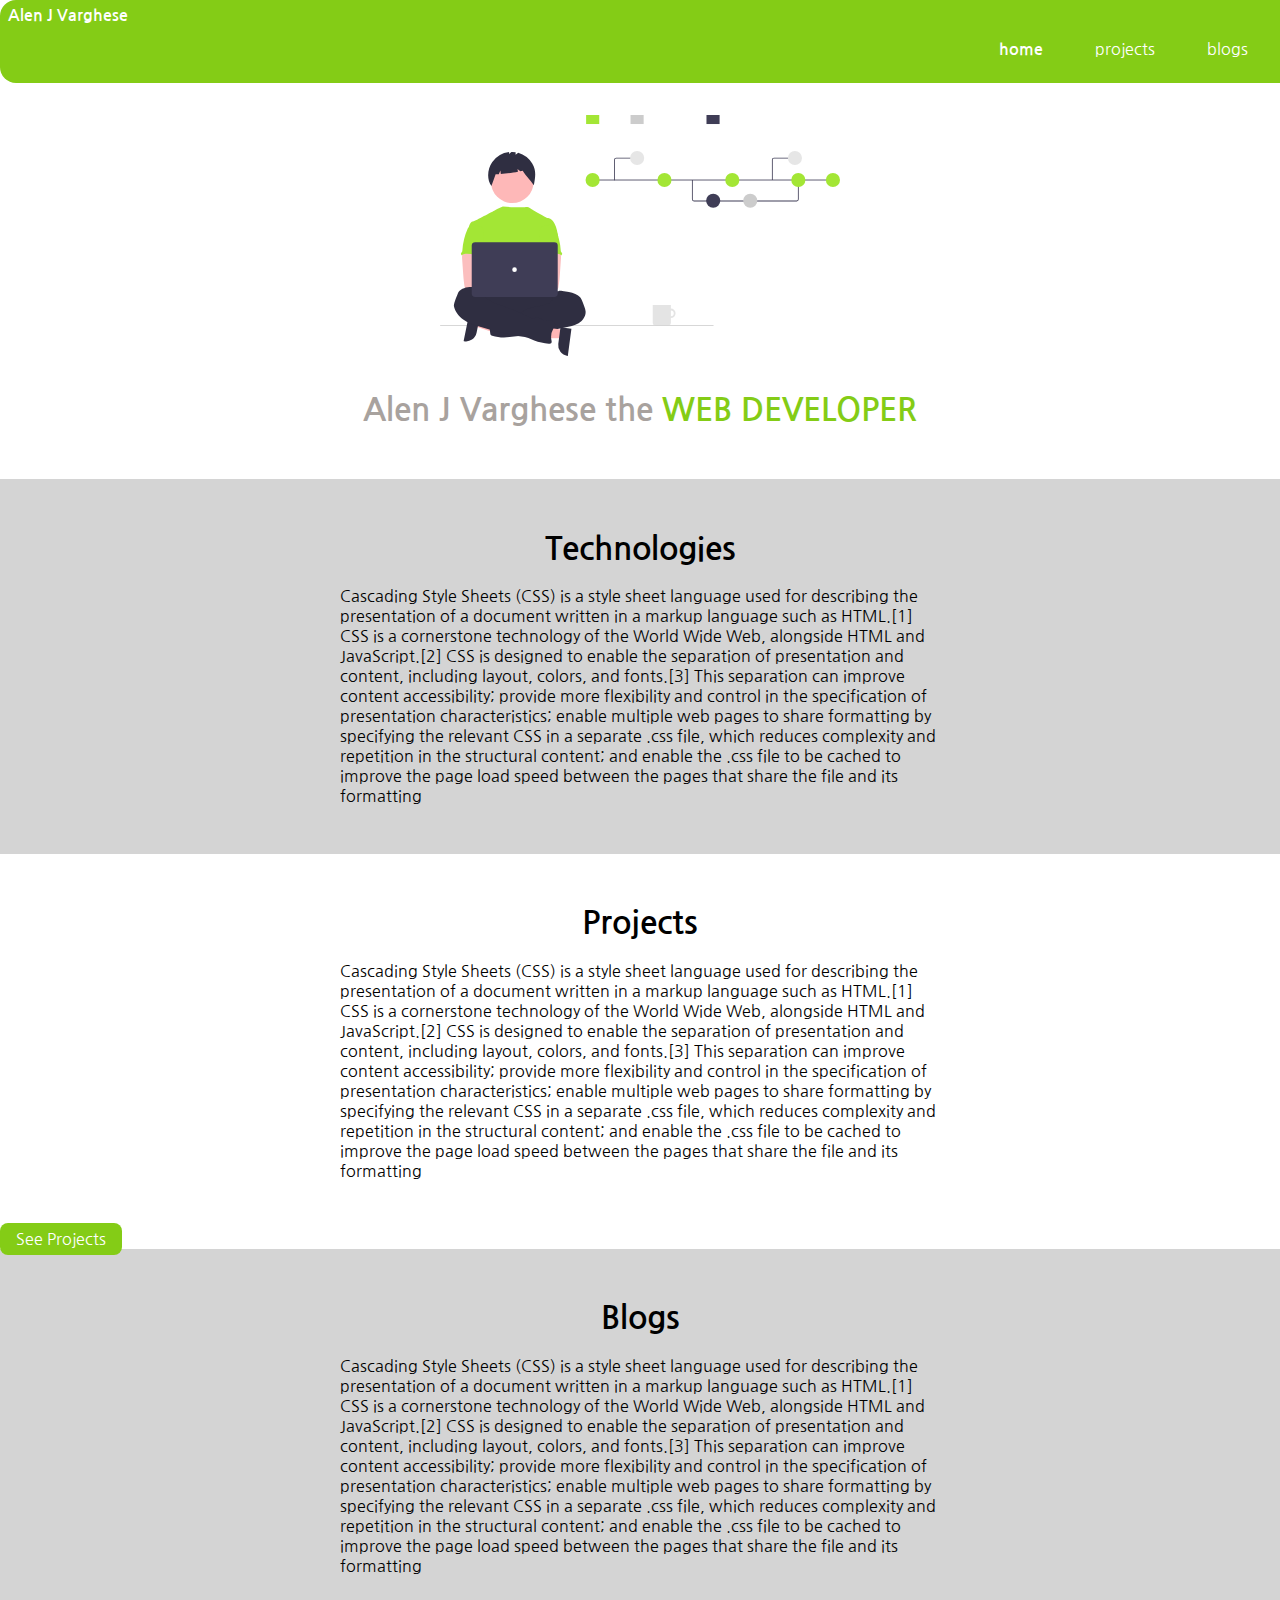
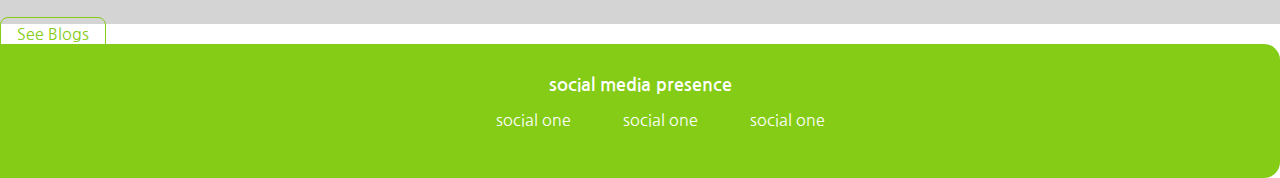
<file: index.html>
<!DOCTYPE html>
<html lang="en">
<head>
    <meta charset="UTF-8">
    <meta http-equiv="X-UA-Compatible" content="IE=edge">
    <meta name="viewport" content="width=device-width, initial-scale=1.0">
    <title>home</title>
    <link href="/styles.css" rel="stylesheet"/>
</head>
<body>
    <nav class="navigation container">
        <div class="nav-brand">Alen J Varghese</div>
        <ul class="list-unordered-list nav-path">
            <li class="list-unordered-inline-list ">
                <a class="link link-active"href="/">home</a>
            </li>    
            <li class="list-unordered-inline-list ">
                <a class="link" href="/projects.html">projects</a>
            </li>
            <li class="list-unordered-inline-list ">
                <a class="link" href="/blogs.html">blogs</a>
            </li>
        </ul>
    </nav>  
    <header class="hero">
        <img class="hero-image"src="images/hero.svg"/>
        <h1 class ="hero-heading">Alen J Varghese the <span class="highlight">WEB DEVELOPER</span></h1>
    </header> 
    <section class="section grey">
        <div class="container-center">
            <h1>Technologies</h1>
            <p>Cascading Style Sheets (CSS) is a style sheet language used for describing the presentation of a document written in a markup language such as HTML.[1] CSS is a cornerstone technology of the World Wide Web, alongside HTML and JavaScript.[2]
    
                CSS is designed to enable the separation of presentation and content, including layout, colors, and fonts.[3] This separation can improve content accessibility; provide more flexibility and control in the specification of presentation characteristics; enable multiple web pages to share formatting by specifying the relevant CSS in a separate .css file, which reduces complexity and repetition in the structural content; and enable the .css file to be cached to improve the page load speed between the pages that share the file and its formatting</p>
        </div>
        
    </section>
    <section class="section">
        <div class="container-center">
            <h1>Projects</h1>
            <p>Cascading Style Sheets (CSS) is a style sheet language used for describing the presentation of a document written in a markup language such as HTML.[1] CSS is a cornerstone technology of the World Wide Web, alongside HTML and JavaScript.[2]
    
                CSS is designed to enable the separation of presentation and content, including layout, colors, and fonts.[3] This separation can improve content accessibility; provide more flexibility and control in the specification of presentation characteristics; enable multiple web pages to share formatting by specifying the relevant CSS in a separate .css file, which reduces complexity and repetition in the structural content; and enable the .css file to be cached to improve the page load speed between the pages that share the file and its formatting</p>
        </div>
        
    </section>
    <a class="link link-primary" href="/">See Projects</a>
    <section class="section grey">
        <div class="container-center">
            <h1>Blogs</h1>
            <p>Cascading Style Sheets (CSS) is a style sheet language used for describing the presentation of a document written in a markup language such as HTML.[1] CSS is a cornerstone technology of the World Wide Web, alongside HTML and JavaScript.[2]
    
                CSS is designed to enable the separation of presentation and content, including layout, colors, and fonts.[3] This separation can improve content accessibility; provide more flexibility and control in the specification of presentation characteristics; enable multiple web pages to share formatting by specifying the relevant CSS in a separate .css file, which reduces complexity and repetition in the structural content; and enable the .css file to be cached to improve the page load speed between the pages that share the file and its formatting</p>
        </div>
        
    </section>
    <a class="link link-secondary" href="/">See Blogs</a>
    <footer class="footer">
        <div class="footer-heading">
            social media presence
        </div>
        <ul class ="list-unordered-list">
            <li class="list-unordered-inline-list">
                <a class="link" href ="/">social one</a>
            </li>
            <li class="list-unordered-inline-list"><a class="link" href ="/">social one</a>
            </li>
            <li class="list-unordered-inline-list"><a class="link" href ="/">social one</a>
            </li>
        </ul>
    </footer>
</body>
</html>
</file>
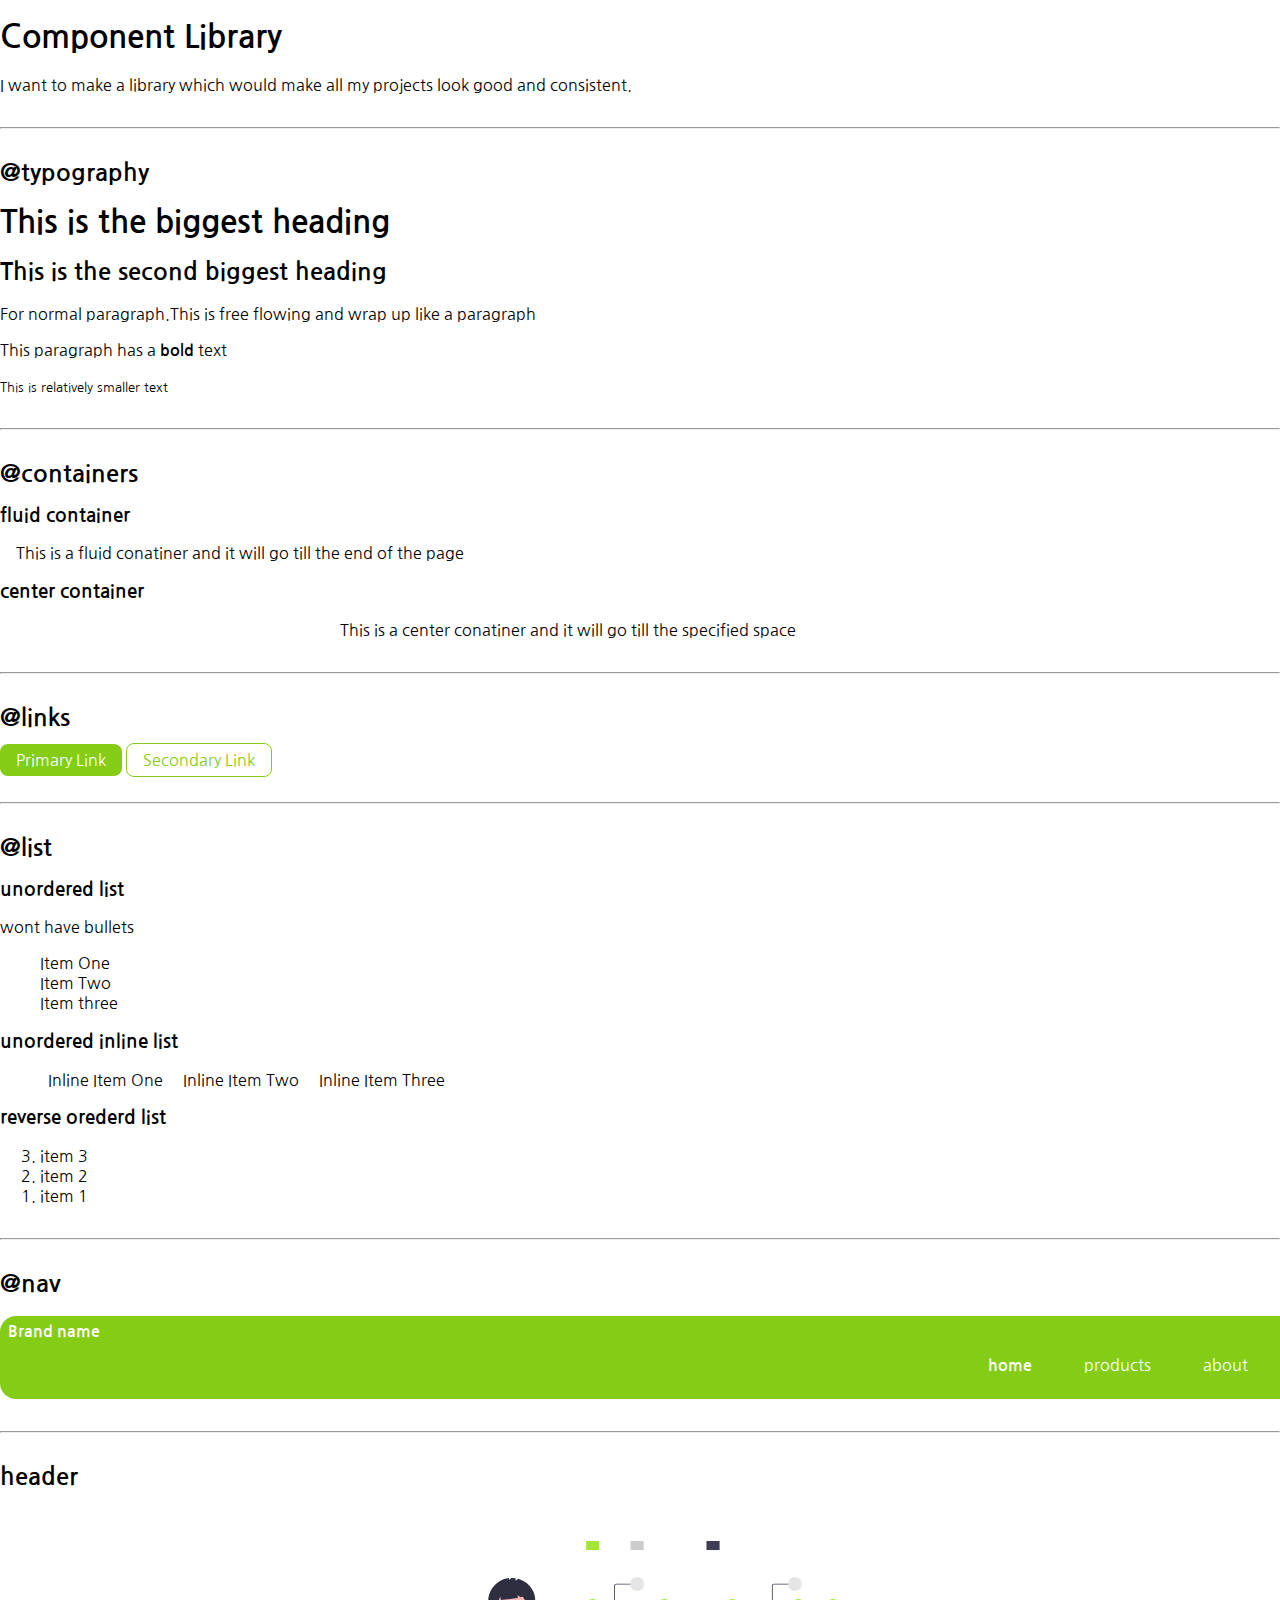
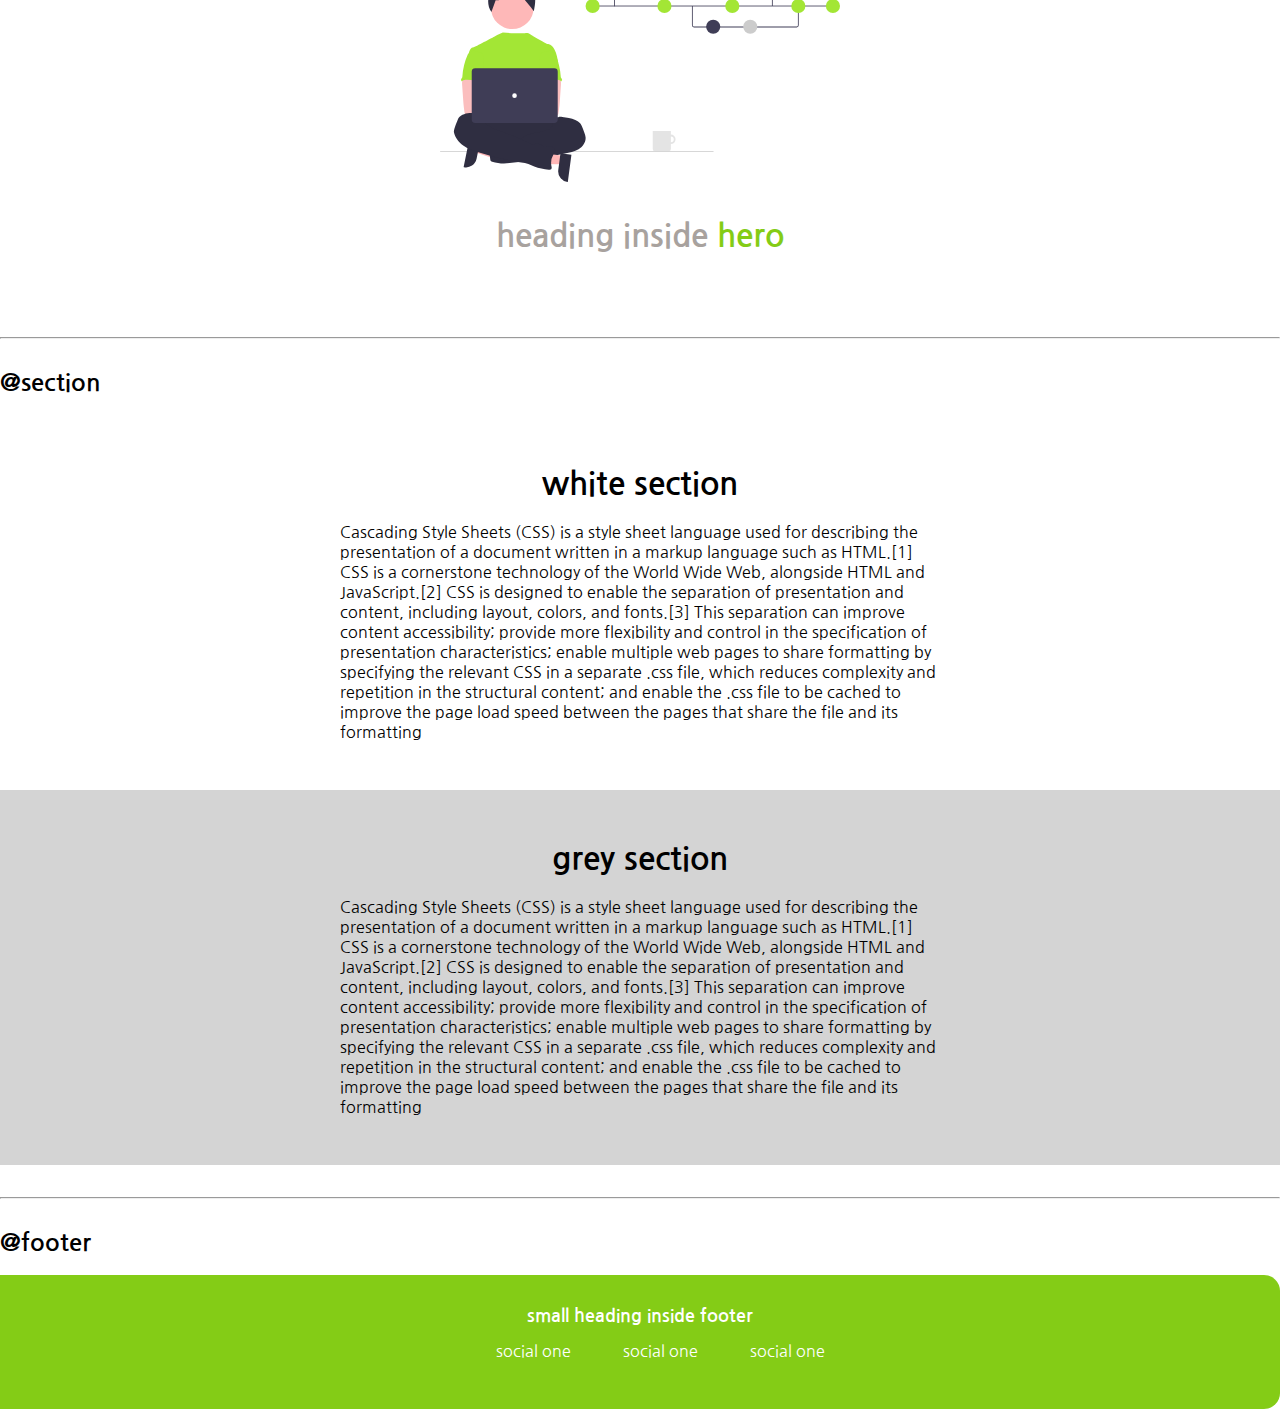
<file: lib/components.html>
<!DOCTYPE html>
<html lang="en">
<head>
    <meta charset="UTF-8">
    <meta http-equiv="X-UA-Compatible" content="IE=edge">
    <meta name="viewport" content="width=device-width, initial-scale=1.0">
    <title>mysite</title>
    <link href="/styles.css" rel="stylesheet"/>

</head>
<body>
    <h1> Component Library</h1>
    <p>I want to make a library which would make all my projects look good and consistent.</p>
                                           
    <hr> 
    
    <h2>@typography</h2>
    <h1>This is the biggest heading</h1>
    <h2>This is the second biggest heading </h2>
    <p>For normal paragraph.This is free flowing and wrap up like a paragraph</p>
    <p>This paragraph has a <strong>bold</strong> text</p>
    <small>This is relatively smaller text</small>
    <hr>
    
    <h2>@containers</h2>
    <h3>fluid container</h3>
    <div class="container container-fluid">This is a fluid conatiner and it will go till the end of the page</div>
    <h3>center container</h3>
    <div class="container container-center">This is a center conatiner and it will go till the specified space</div>
    <hr>
    <h2>@links</h2>
    <a class="link link-primary" href="/">Primary Link</a>
    <a class="link link-secondary" href="/">Secondary  Link</a>
    <hr>
    <h2>@list</h2>
    <h3>unordered list</h3>
    <p>wont have bullets</p>
    <ul class="list-unordered-list">
        <li>Item One</li>
        <li>Item Two</li>
        <li>Item three</li>
    </ul>
    <h3>unordered inline list</h3>
    <ul class="list-unordered-list">
        <li class="list-unordered-inline-list">Inline Item One</li>
        <li class="list-unordered-inline-list">Inline Item Two</li>
        <li class="list-unordered-inline-list">Inline Item Three</li>
    </ul>
    <h3>reverse orederd list</h3>
    <ol reversed>
        <li>item 3</li>
        <li>item 2</li>
        <li>item 1</li>
    </ol>
    <hr>
    <h2>@nav</h2>
    <nav class="navigation container">
        <div class="nav-brand">Brand name</div>
        <ul class="list-unordered-list nav-path">
            <li class="list-unordered-inline-list ">
                <a class="link link-active"href="/">home</a>
            </li>    
            <li class="list-unordered-inline-list ">
                <a class="link" href="/">products</a>
            </li>
            <li class="list-unordered-inline-list ">
                <a class="link" href="/">about</a>
            </li>
        </ul>
    </nav>

    <hr>
    <h2>header</h2>  

    <header class="hero">
        <img class="hero-image"src="/images/hero.svg"/>
        <h1 class ="hero-heading">heading inside <span class="highlight">hero</span></h1>
    </header>

<hr>

<h2>@section</h2>

<section class="section">
    <div class="container-center">
        <h1>white section </h1>
        <p>Cascading Style Sheets (CSS) is a style sheet language used for describing the presentation of a document written in a markup language such as HTML.[1] CSS is a cornerstone technology of the World Wide Web, alongside HTML and JavaScript.[2]

            CSS is designed to enable the separation of presentation and content, including layout, colors, and fonts.[3] This separation can improve content accessibility; provide more flexibility and control in the specification of presentation characteristics; enable multiple web pages to share formatting by specifying the relevant CSS in a separate .css file, which reduces complexity and repetition in the structural content; and enable the .css file to be cached to improve the page load speed between the pages that share the file and its formatting</p>
    </div>
    
</section>

<section class="section grey">
    <div class="container-center">
        <h1>grey section</h1>
        <p>Cascading Style Sheets (CSS) is a style sheet language used for describing the presentation of a document written in a markup language such as HTML.[1] CSS is a cornerstone technology of the World Wide Web, alongside HTML and JavaScript.[2]

            CSS is designed to enable the separation of presentation and content, including layout, colors, and fonts.[3] This separation can improve content accessibility; provide more flexibility and control in the specification of presentation characteristics; enable multiple web pages to share formatting by specifying the relevant CSS in a separate .css file, which reduces complexity and repetition in the structural content; and enable the .css file to be cached to improve the page load speed between the pages that share the file and its formatting</p>
    </div>
    
</section>

<hr>
<h2>@footer</h2>
<footer class="footer">
    <div class="footer-heading">
        small heading inside footer
    </div>
    <ul class ="list-unordered-list">
        <li class="list-unordered-inline-list">
            <a class="link" href ="/">social one</a>
        </li>
        <li class="list-unordered-inline-list"><a class="link" href ="/">social one</a>
        </li>
        <li class="list-unordered-inline-list"><a class="link" href ="/">social one</a>
        </li>
    </ul>
</footer>


</body>
</html>
</file>
<file: styles.css>
@import url('https://fonts.googleapis.com/css2?family=Nanum+Gothic:wght@400;700&display=swap');
:root{
    --primary-color:#84cc16;
    --grey:#a8a29e;
    --offwhite:#d4d4d4
    ;


}
body{
    font-family: 'Nanum Gothic', sans-serif;
     margin: 0px;
}

hr{
    margin: 2rem 0rem;
}

.container {
    padding-left: 1rem;
    padding-right: 1rem;
}

.container-center{
    max-width: 600px;
    margin: auto;
}

.link{
    text-decoration: none;
    padding:0.5rem 1rem;


}
.link-primary{
    background-color:var(--primary-color);
    border-radius:0.5rem;
    color:white;

}

.link-secondary{
    border: 1px solid var(--primary-color);
    border-radius:0.5rem;
    color: var(--primary-color);
}

.list-unordered-list{
list-style: none;
}

.list-unordered-inline-list{
    display:inline;
    padding:0rem 0.5rem;
}

.navigation{
    background-color:var(--primary-color);
    color:white;
    padding: 0.5rem;
    border-top-left-radius: 1rem;
    border-bottom-left-radius: 1rem;
}

.navigation .link{
    color:white;
    
}

.nav-path{
    text-align: right;
}

.nav-brand{
    font-weight:bold;
}

.navigation .link-active{
    font-weight:bold;
}


.hero{
    padding:2rem;
}

.hero .hero-image{
    max-width: 400px;
    display:block;
    margin:auto;


}

.hero .hero-heading{
color:var(--grey);
padding-top: 1rem;
text-align: center;
}

.hero .hero-heading .highlight{
    color:var(--primary-color);
}
.section{
padding: 2rem;
}

.section h1{
text-align: center; 

}

.grey{
    background-color: var(--offwhite);

}

.footer{
    background-color: var(--primary-color);
    padding:2rem 1rem;
    border-top-right-radius: 1rem;
    border-bottom-right-radius: 1rem;
    text-align: center;
    color:white
}

.footer .link{
    color:white;
}

.footer-heading{
    font-weight: bold;
    font-size: large;
}
</file>
